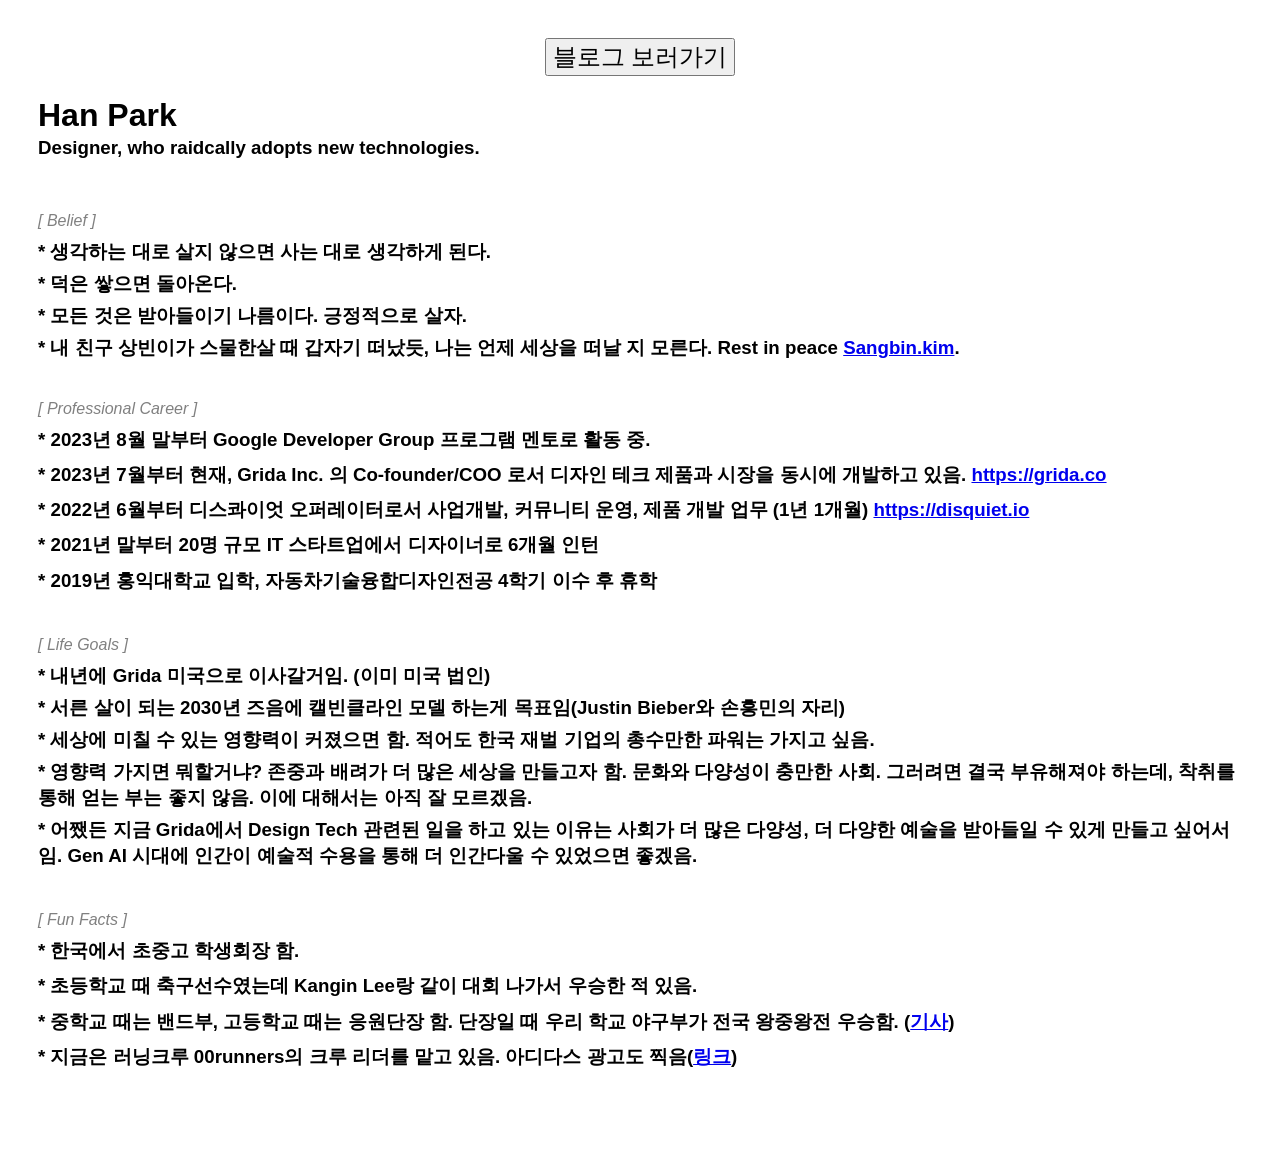
<file: index.html>
<!DOCTYPE html>
<html lang="en">
<head>
    <meta charset="UTF-8">
    <meta name="viewport" content="width=device-width, initial-scale=1.0">
    <title>Han Park (박종한)</title>
</head>
<body style="font-family: sans-serif">
    <div class="cont" style="padding: 30px">
    <div style="text-align: center;">
    <a href="https://jonghan.substack.com"><button style="font-size: 1.5rem;">블로그 보러가기</button></a>
    </div>
    <h1 style="margin-bottom: -1rem;">Han Park</h1>
    <h3>Designer, who raidcally adopts new technologies.</h3>
    <br>
    <p style="color: grey; margin-bottom: -0.6rem;"><i>[   Belief   ]</i></p>
    <h3 style="margin-bottom: -0.8rem;">* 생각하는 대로 살지 않으면 사는 대로 생각하게 된다.</h3>
    <h3 style="margin-bottom: -0.8rem;">* 덕은 쌓으면 돌아온다.</h3>
    <h3 style="margin-bottom: -0.8rem;">* 모든 것은 받아들이기 나름이다. 긍정적으로 살자.</h3>
    <h3 style="margin-bottom: -0.8rem;">* 내 친구 상빈이가 스물한살 때 갑자기 떠났듯, 나는 언제 세상을 떠날 지 모른다. Rest in peace <a href="https://sangbin.kim">Sangbin.kim</a>.</h3>
    <br>
    <br>
    <p style="color: grey; margin-bottom: -0.6rem;"><i>[   Professional Career   ]</i></p>
    <h3 style="margin-bottom: -0.6rem;">* 2023년 8월 말부터 Google Developer Group 프로그램 멘토로 활동 중. </h3>
    <h3 style="margin-bottom: -0.6rem;">* 2023년 7월부터 현재, Grida Inc. 의 Co-founder/COO 로서 디자인 테크 제품과 시장을 동시에 개발하고 있음. <a href="https://grida.co">https://grida.co</a></h3>

    <h3 style="margin-bottom: -0.6rem;">* 2022년 6월부터 디스콰이엇 오퍼레이터로서 사업개발, 커뮤니티 운영, 제품 개발 업무 (1년 1개월) <a href="https://disquiet.io">https://disquiet.io</a></h3>

    <h3 style="margin-bottom: -0.6rem;">* 2021년 말부터 20명 규모 IT 스타트업에서 디자이너로 6개월 인턴</h3>
    
    <h3 style="margin-bottom: -0.6rem;">* 2019년 홍익대학교 입학, 자동차기술융합디자인전공 4학기 이수 후 휴학</h3>
   

    <br>
    <br>
    <p style="color: grey; margin-bottom: -0.6rem;"><i>[   Life Goals   ]</i></p>
    <h3 style="margin-bottom: -0.8rem;">* 내년에 Grida 미국으로 이사갈거임. (이미 미국 법인)</h3>
    <h3 style="margin-bottom: -0.8rem;">* 서른 살이 되는 2030년 즈음에 캘빈클라인 모델 하는게 목표임(Justin Bieber와 손흥민의 자리)</h3>
    <h3 style="margin-bottom: -0.8rem;">* 세상에 미칠 수 있는 영향력이 커졌으면 함. 적어도 한국 재벌 기업의 총수만한 파워는 가지고 싶음.</h3>
    <h3 style="margin-bottom: -0.8rem;">* 영향력 가지면 뭐할거냐? 존중과 배려가 더 많은 세상을 만들고자 함. 문화와 다양성이 충만한 사회. 그러려면 결국 부유해져야 하는데, 착취를 통해 얻는 부는 좋지 않음. 이에 대해서는 아직 잘 모르겠음.</h3>
    <h3 style="margin-bottom: -0.6rem;">* 어쨌든 지금 Grida에서 Design Tech 관련된 일을 하고 있는 이유는 사회가 더 많은 다양성, 더 다양한 예술을 받아들일 수 있게 만들고 싶어서임. Gen AI 시대에 인간이 예술적 수용을 통해 더 인간다울 수 있었으면 좋겠음.</h3>

    <br>
    <br>
    <p style="color: grey; margin-bottom: -0.6rem;"><i>[   Fun Facts   ]</i></p>
    <h3 style="margin-bottom: -0.6rem;">* 한국에서 초중고 학생회장 함.</h3>
    <h3 style="margin-bottom: -0.6rem;">* 초등학교 때 축구선수였는데 Kangin Lee랑 같이 대회 나가서 우승한 적 있음.</h3>
    <h3 style="margin-bottom: -0.6rem;">* 중학교 때는 밴드부, 고등학교 때는 응원단장 함. 단장일 때 우리 학교 야구부가 전국 왕중왕전 우승함. (<a href="https://www.mhns.co.kr/news/articleView.html?idxno=75033">기사</a>)</h3>
    <h3 style="margin-bottom: -0.6rem;">* 지금은 러닝크루 00runners의 크루 리더를 맡고 있음. 아디다스 광고도 찍음(<a href="https://www.instagram.com/reel/Cv_VZuvN946/?igshid=MzRlODBiNWFlZA==">링크</a></a>)</h3>
</div>

<br>
<br>
<br>
    
</body>
</html>
</file>
